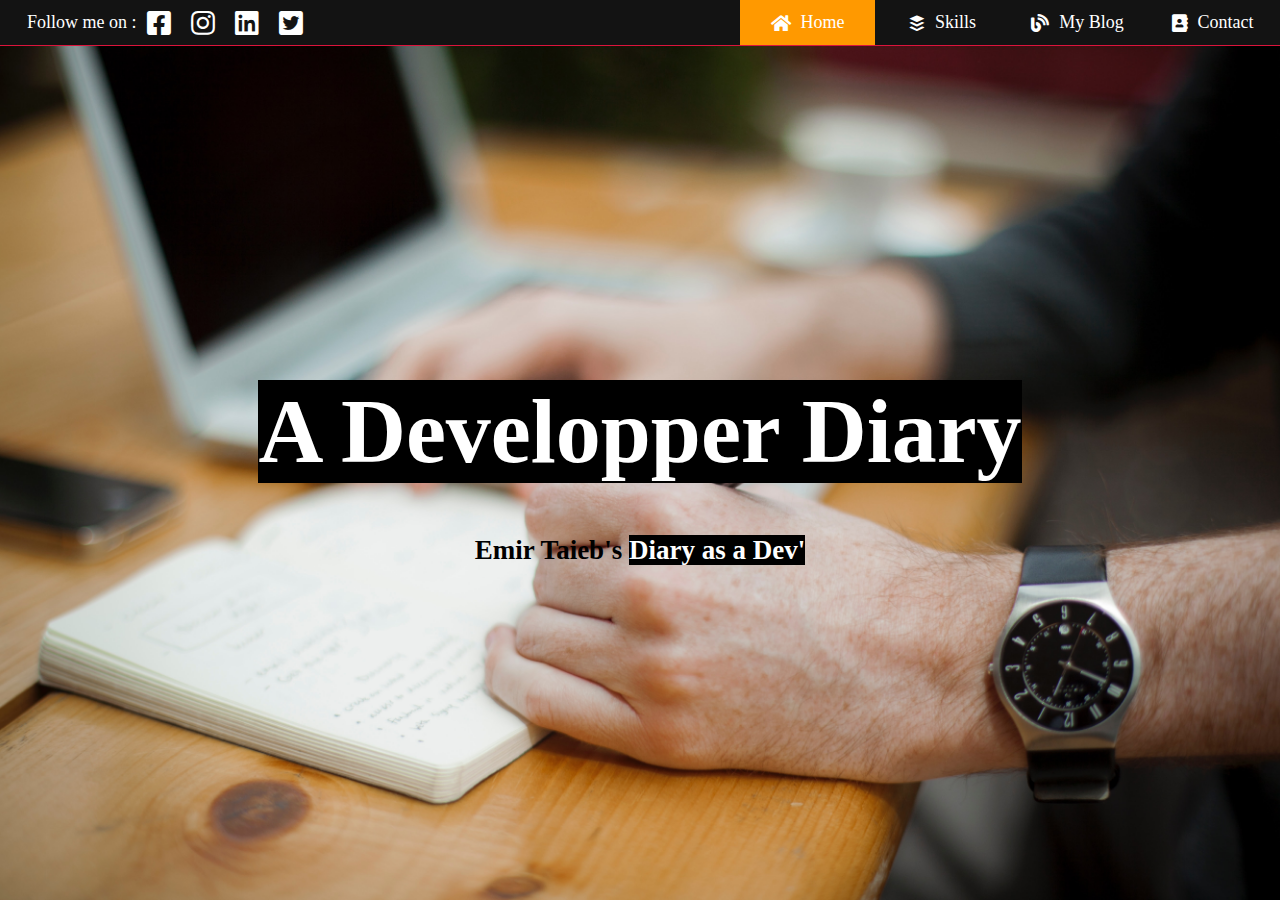
<file: index.html>
<!DOCTYPE html>
<html lang="en">

<head>
    <meta charset="UTF-8">
    <meta name="viewport" content="width=device-width, initial-scale=1.0">
    <link href="index.css" rel="stylesheet">
    <link rel="stylesheet" href="https://use.fontawesome.com/releases/v5.13.0/css/all.css">
    <title>Home</title>
</head>

<body>
    <div class="NavBar">
        <div id="SocialMedias">
            <p>Follow me on :</p>
            <i class="fab fa-facebook-square left"></i>
            <i class="fab fa-instagram left"></i>
            <i class="fab fa-linkedin left"></i>
            <i class="fab fa-twitter-square left"></i>
        </div>
        <div id="Home">
            <a class="active" href="index.html"><i class="fas fa-home"></i></i>Home</a>
            <a href="skills.html"><i class="fab fa-buffer"></i></i>Skills</a>
            <a href=""><i class="fas fa-blog"></i>My Blog</a>
            <a href=""><i class="fas fa-address-book"></i>Contact</a>
        </div>
    </div>
    <div class="NavBarTop">
        <a class="active" href="index.html"><i class="fas fa-home"></i></i>Home</a>
        <a href="skills.html"><i class="fab fa-buffer"></i></i>Skills</a>
        <a href=""><i class="fas fa-blog"></i>My Blog</a>
        <a href=""><i class="fas fa-address-book"></i>Contact</a>
    </div>
    <div class="Title">
        <h1> A Developper Diary </h1><br>
        <h2>Emir Taieb's <span id="Title">Diary as a Dev'</span></h2>
    </div>
    <div class="NavBarBottom">
        <i class="fab fa-facebook-square bottom"></i>
        <i class="fab fa-instagram bottom"></i>
        <i class="fab fa-linkedin bottom"></i>
        <i class="fab fa-twitter-square bottom"></i>
    </div>
</body>

</html>
</file>
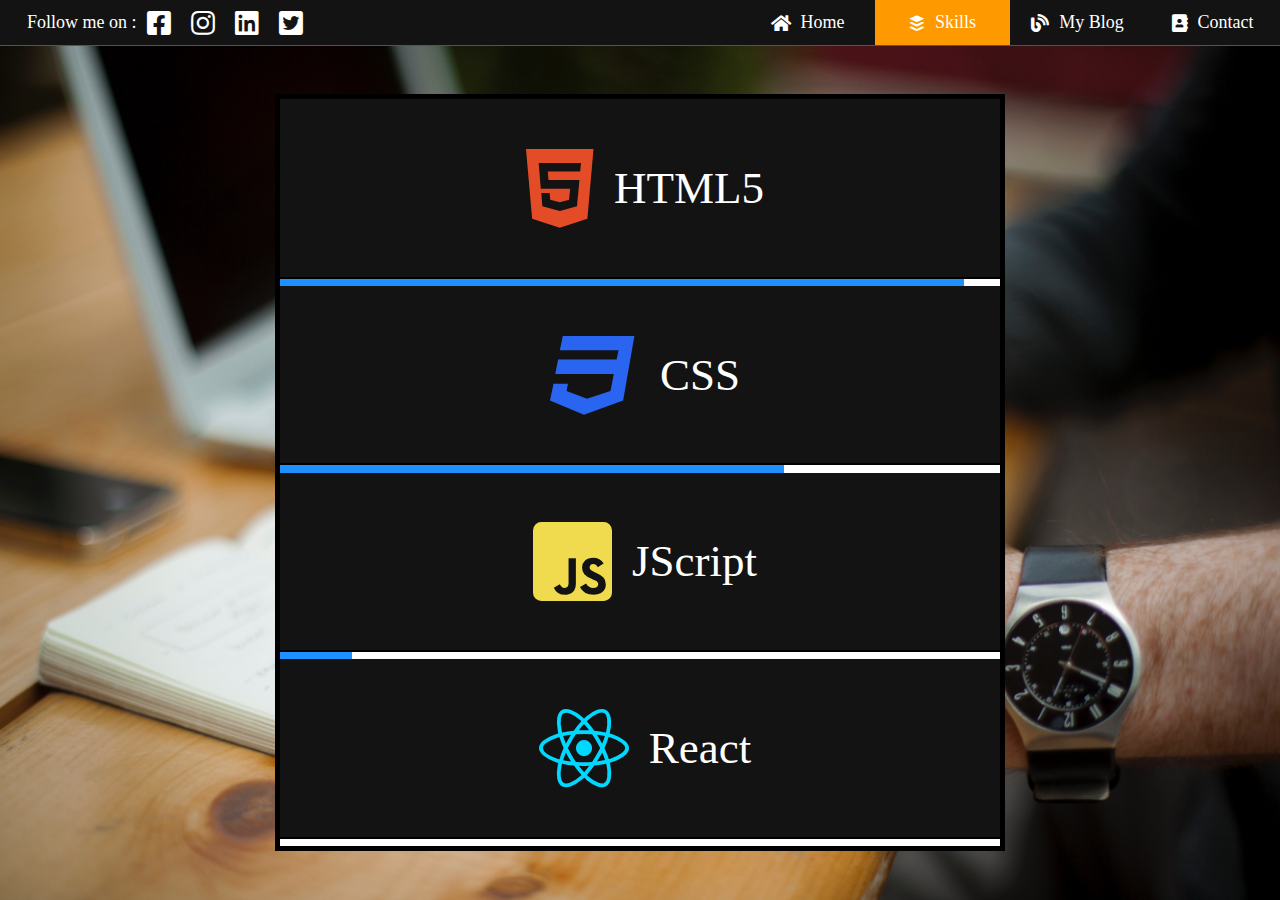
<file: skills.html>
<!DOCTYPE html>
<html lang="en">

<head>
    <meta charset="UTF-8">
    <meta name="viewport" content="width=device-width, initial-scale=1.0">
    <link href="skills.css" rel="stylesheet">
    <link rel="stylesheet" href="https://use.fontawesome.com/releases/v5.13.0/css/all.css">
    <title>My Skills</title>
</head>

<body>
    <div class="NavBar">
        <div id="SocialMedias">
            <p>Follow me on :</p>
            <i class="fab fa-facebook-square left"></i>
            <i class="fab fa-instagram left"></i>
            <i class="fab fa-linkedin left"></i>
            <i class="fab fa-twitter-square left"></i>
        </div>
        <div id="Home">
            <a href="index.html"><i class="fas fa-home"></i></i>Home</a>
            <a class="active" href="skills.html"><i class="fab fa-buffer"></i></i>Skills</a>
            <a href=""><i class="fas fa-blog"></i>My Blog</a>
            <a href=""><i class="fas fa-address-book"></i>Contact</a>
        </div>
    </div>
    <div class="NavBarTop">
        <a href="index.html"><i class="fas fa-home"></i></i>Home</a>
        <a class="active" href="skills.html"><i class="fab fa-buffer"></i></i>Skills</a>
        <a href=""><i class="fas fa-blog"></i>My Blog</a>
        <a href=""><i class="fas fa-address-book"></i>Contact</a>
    </div>
    <div class="Skills">
        <div class="Skillbox">
            <div class="Language">
                <div class="LanguageName">
                    <div>
                        <i class="fab fa-html5 skillitem0"></i>
                    </div>
                    <div class="Name">
                        <p>HTML5</p>
                    </div>
                </div>
                <div class="Skill">
                    <div id="Bar0">
                    </div>
                </div>
            </div>
            <div class="Language">
                <div class="LanguageName">
                    <div>
                        <i class="fab fa-css3 skillitem1"></i>
                    </div>
                    <div class="Name">
                        <p>CSS</p>
                    </div>
                </div>
                <div class="Skill">
                    <div id="Bar1">
                    </div>
                </div>
            </div>
            <div class="Language">
                <div class="LanguageName">
                    <div>
                        <i class="fab fa-js-square skillitem2"></i>
                    </div>
                    <div class="Name">
                        <p>JScript</p>
                    </div>
                </div>
                <div class="Skill">
                    <div id="Bar2">
                    </div>
                </div>
            </div>
            <div class="Language">
                <div class="LanguageName">
                    <div>
                        <i class="fab fa-react skillitem3"></i>
                    </div>
                    <div class="Name">
                        <p>React</p>
                    </div>
                </div>
                <div class="Skill">
                    <div id="Bar3">
                    </div>
                </div>
            </div>
        </div>
    </div>
    </div>
    </div>
    <div class="NavBarBottom">
        <i class="fab fa-facebook-square bottom"></i>
        <i class="fab fa-instagram bottom"></i>
        <i class="fab fa-linkedin bottom"></i>
        <i class="fab fa-twitter-square bottom"></i>
    </div>
</body>

</html>
</file>
<file: index.css>
body{
    background-image: url(img/alejandro-escamilla-y83Je1OC6Wc-unsplash.jpg);
    background-position: center;
    background-repeat: no-repeat;
    background-size: cover;
    font-family: Questrial;
    font-size: 5vh;
    height: 100vh;
    margin:0;
    padding: 0;  
}

.NavBar{
    align-items: center;
    background-color: rgb(19, 19, 19);
    border-bottom: crimson solid 0.2vh;
    display: flex;
}

#SocialMedias{
    display: flex;
    flex-flow: wrap row;
    margin-left:3vh;
}

#SocialMedias>p{
    font-size: 0.4em;
    color: white;
    margin:auto;
}

.fab{
    color: white;
    font-size: 0.6em;
    margin:0 10px;
    transition: all 0.5s;
    -webkit-transition: all 0.5s;
    -moz-transition: all 0.5s;
    -ms-transition: all 0.5s;
    -o-transition: all 0.5s;
}

#Home{
    display: flex;
    flex-direction: row;
    margin-left: auto;
}

a{
    align-items: center;
    color: white;
    display: flex;
    font-size: 0.4em;
    height:5vh;
    justify-content: center;
    text-decoration: none;
    transition: all 0.5s;
    width: 15vh;
    -webkit-transition: all 0.5s;
    -moz-transition: all 0.5s;
    -ms-transition: all 0.5s;
    -o-transition: all 0.5s;
}

a:hover{
    background-color:crimson;
    border-left:solid 1px white;
    border-right:solid 1px white;
    color: white;
    padding: 0 15px 0 15px;
}

.active{
    background-color: rgb(255, 153, 0);
}

.fas{
    margin-right: 10px;
}

.fa-buffer{
    color: white;
    font-size: 1em;
    margin: 0 10px 0 0;
}

.NavBarTop{
    background-color: rgb(19, 19, 19);
    border-bottom: crimson solid 0.2vh;
    display: none;
    justify-content: center;
}

.left:hover, .bottom:hover{
    color:crimson;
}

.Title{
    align-items: center;
    display: flex;
    flex-flow: wrap column;
    height: 94.8vh;
    font-size: 1em;
    justify-content: center;
    margin: 0;
    padding: 0;
}

h1, h2, #Title{
    margin: 0;
    padding: 0;
    text-align: center;
}

h1, #Title{
    background-color: black;
    color:white;
}

h2{
    font-size: 0.6em;
}

.NavBarBottom{
    align-items: center;
    background-color: rgb(19, 19, 19);
    border-top: crimson solid 0.2vh;
    color:white;
    display: none;
    justify-content: center;
    flex-flow: wrap row;
    height: 5vh;  
    padding:0;  
}

@media only screen and (max-width: 1050px) {
    body {
      font-size: 4vh;
    }

    .NavBar{
        display: none;
    }

    .NavBarTop{
        display: flex;
    }

    a{
        font-size: 0.43em;
        height: 4.8vh;
    }

    .Title{
        height: 90vh;
    }

    .NavBarBottom{
        display: flex;
        height: 4.8vh;
    }
}
</file>
<file: skills.css>
body{
    background-image: url(img/alejandro-escamilla-y83Je1OC6Wc-unsplash.jpg);
    background-position: center;
    background-repeat: no-repeat;
    background-size: cover;
    font-family: Questrial;
    font-size: 5vh;
    height: 100vh;
    margin:0;
    padding: 0;  
}

.NavBar{
    align-items: center;
    background-color: rgb(19, 19, 19);
    border-bottom: crimson solid 0.2vh;
    display: flex;
}

#SocialMedias{
    display: flex;
    flex-flow: wrap row;
    margin-left:3vh;
}

#SocialMedias>p{
    font-size: 0.4em;
    color: white;
    margin:auto;
}

.fab{
    color: white;
    font-size: 0.6em;
    margin:0 10px;
    transition: all 0.5s;
    -webkit-transition: all 0.5s;
    -moz-transition: all 0.5s;
    -ms-transition: all 0.5s;
    -o-transition: all 0.5s;
}

#Home{
    display: flex;
    flex-direction: row;
    margin-left: auto;
}

a{
    align-items: center;
    color: white;
    display: flex;
    font-size: 0.4em;
    height:5vh;
    justify-content: center;
    text-decoration: none;
    transition: all 0.5s;
    width: 15vh;
    -webkit-transition: all 0.5s;
    -moz-transition: all 0.5s;
    -ms-transition: all 0.5s;
    -o-transition: all 0.5s;
}

a:hover{
    background-color:crimson;
    border-left:solid 1px black;
    border-right:solid 1px black;
    padding: 0 15px 0 15px;
}

.active{
    background-color: rgb(255, 153, 0);
}

.fas{
    margin-right: 10px;
}

.fa-buffer{
    color: white;
    font-size: 1em;
    margin: 0 10px 0 0;
}

.NavBarTop{
    background-color: rgb(19, 19, 19);
    border-bottom: crimson solid 0.2vh;
    display: none;
    justify-content: center;
}

.left:hover, .bottom:hover{
    color:crimson;
}

.Skills{
    align-items: center;
    display: flex;
    flex-flow: wrap row;
    height: 94.8vh;
    justify-content: center;
}

.Skillbox{
    align-items: center;
    background-color:rgb(51, 51, 51);
    border: rgb(0, 0, 0) solid 5px;
    display: grid;   
    grid-template-rows: repeat(autofit,minmax(100px,25%));
    height: 83vh;
    width: 80vh;
}

.Language{
    display: grid;
    grid-template-rows: 95% 5%;
    background-color:rgb(19, 19, 19);
    height: 100%;
}

.LanguageName{
    align-items: center;
    display:flex;
    justify-content: center;
}

.Name{
    color:white;
    font-size: 1em;
    margin-left:10px;
}

.skillitem0, .skillitem1, .skillitem2, .skillitem3{
    font-size: 2em;
}

.skillitem0{ 
    color:#e34c26;   
}

.skillitem1{
    color:#2965f1;
}

.skillitem2{
    color:#f0db4f;
}


.skillitem3{
    color:#00d8ff;
}

.Skill{
    background-color:white;
    border-top: black solid 2px;
    display: flex;
    flex-flow: wrap row; 
}

#Bar0, #Bar1, #Bar2, #Bar3{
    background-color: dodgerblue;
    transition: all 1s;
    -webkit-transition: all 1s;
    -moz-transition: all 1s;
    -ms-transition: all 1s;
    -o-transition: all 1s;
}

#Bar0{
    width:95%;
}

#Bar1{
    width:70%;
}
#Bar2{
    width:10%;
}

#Bar3{
    width:0%;
}

#Bar0:hover, #Bar1:hover, #Bar2:hover, #Bar3:hover{
    background-color: rgb(255, 75, 75);
    
}

.NavBarBottom{
    align-items: center;
    background-color: rgb(19, 19, 19);
    border-top: crimson solid 0.2vh;
    color:white;
    display: none;
    justify-content: center;
    flex-flow: wrap row;
    height: 5vh;  
    padding:0;  
}

@media only screen and (max-width: 1050px) {
    body {
      font-size: 4vh;
    }

    a{
        font-size: 0.43em;
        height: 4.8vh;
    }

    .NavBar{
        display: none;
    }

    .NavBarTop{
        display: flex;
    }

    .Skills{
        height: 90vh;
    }

    .NavBarBottom{
        display: flex;
        height: 4.8vh;
    }
}
</file>
